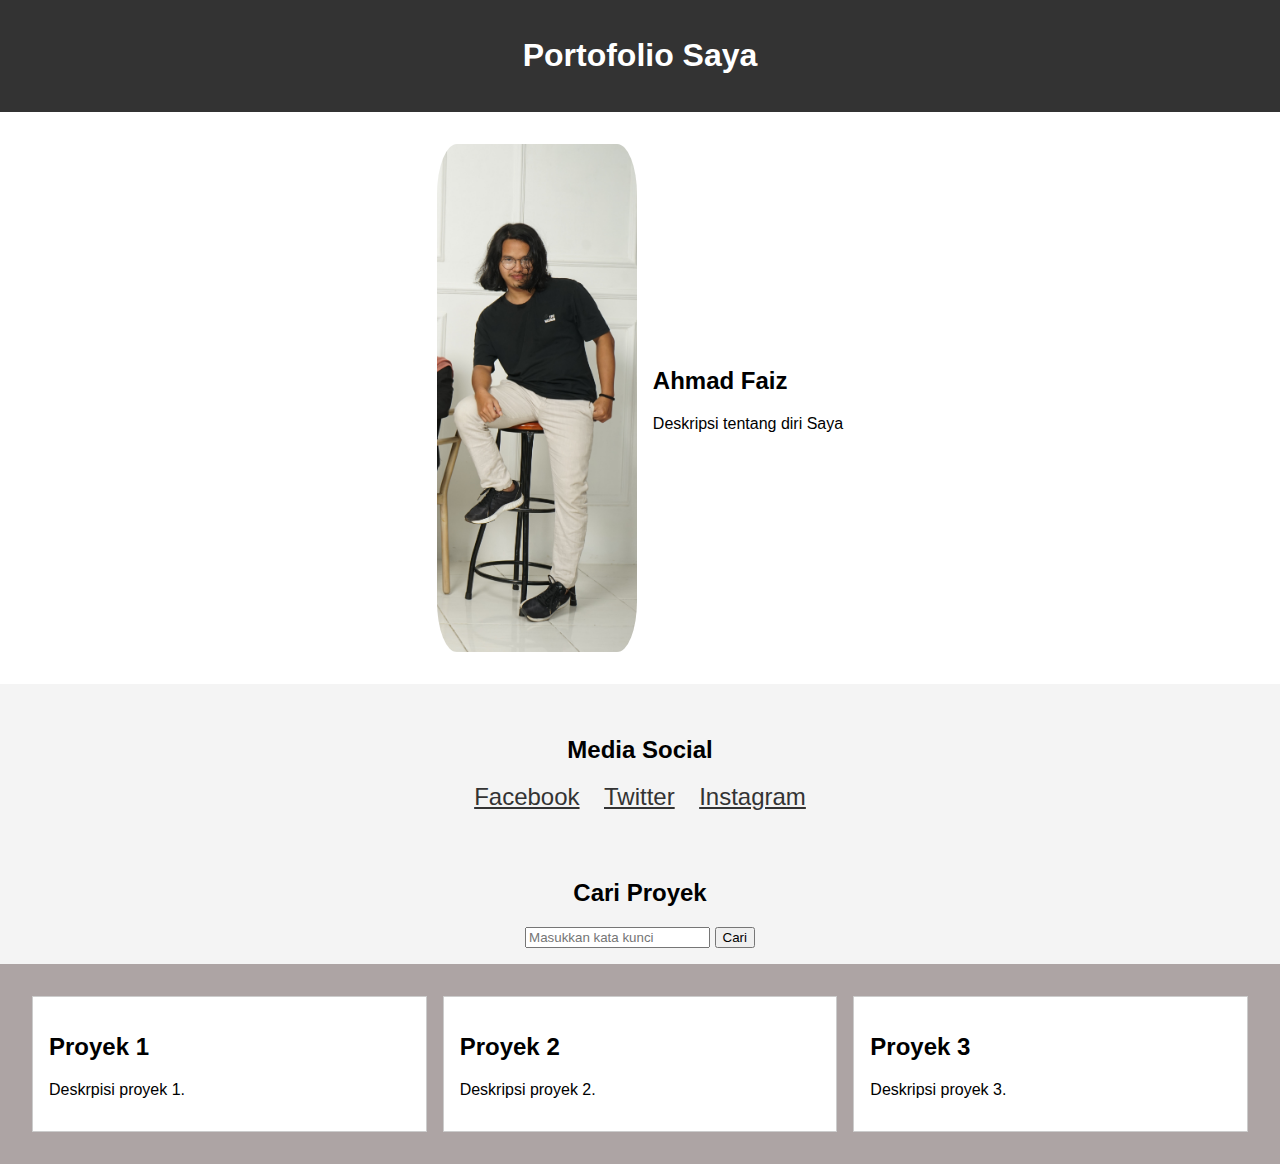
<file: index.html>
<!DOCTYPE html>
<html lang="en">
<head>
    <meta charset="UTF-8">
    <meta name="viewport" content="width=device-width, initial-scale=1.0">
    <title>Portofolio Saya</title>
    <link href="./assets/css/style.css" rel="stylesheet" type="text/css">
</head>
<body>
    <header>
        <h1>Portofolio Saya</h1>
    </header>
    <section class="profile">
        <img src="./assets/images/DSC00895.jpg" alt="Foto profil">
        <div class="profil-info">
            <h2>Ahmad Faiz</h2>
            <p>Deskripsi tentang diri Saya</p>
        </div>
    </section>
    <section class="social-media">
        <h2>Media Social</h2>
        <a href="https://wwww.facebook.com/">Facebook</a>
        <a href="https://wwww.twitter.com/">Twitter</a>
        <a href="https://wwww.instagram.com/">Instagram</a>
    </section>
    <!-- Section portofolio -->
    <section class="search-form">
        <h2>Cari Proyek</h2>
        <form action="#">
            <input type="text" name="search" placeholder="Masukkan kata kunci">
            <button type="submit">Cari</button>
        </form>
    </section>
    <div class="container" id="portofolioContainer">
        <!-- List portofolio akan ditambahkan oleh JavaScript di sini -->
    </div>
</body>
<script src="./assets/js/index.js"></script>
</html>
</file>
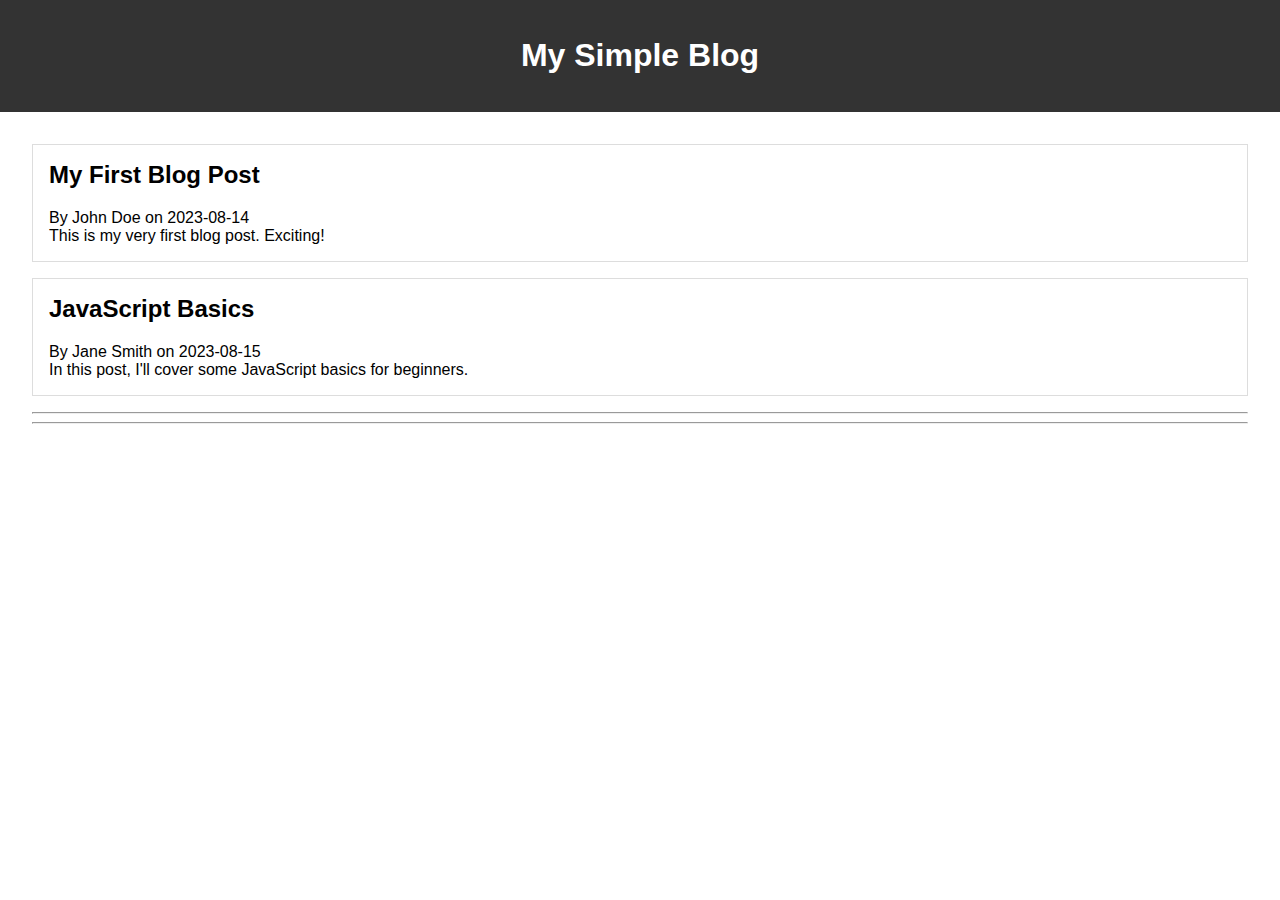
<file: blogs.html>
<!DOCTYPE html>
<html lang="en">
<head>
    <meta charset="UTF-8">
    <meta name="viewport" content="width=device-width, initial-scale=1.0">
    <title>Simple Blog Page</title>
    <link href="./assets/css/blogs.css" rel="stylesheet" type="text/css">
</head>
<body>
    <header>
        <h1>My Simple Blog</h1>
    </header>
    <main>
        <section id="blog-list">
            <!-- Blog posts will be dynamically generated here -->
        </section>
        <hr>
        <section id="blog-detail">
            <!-- Blog details will be displayed here -->
        </section>
        <hr>
    </main>
</body>
<script src="./assets/js/blogs.js"></script>
</html>
</file>
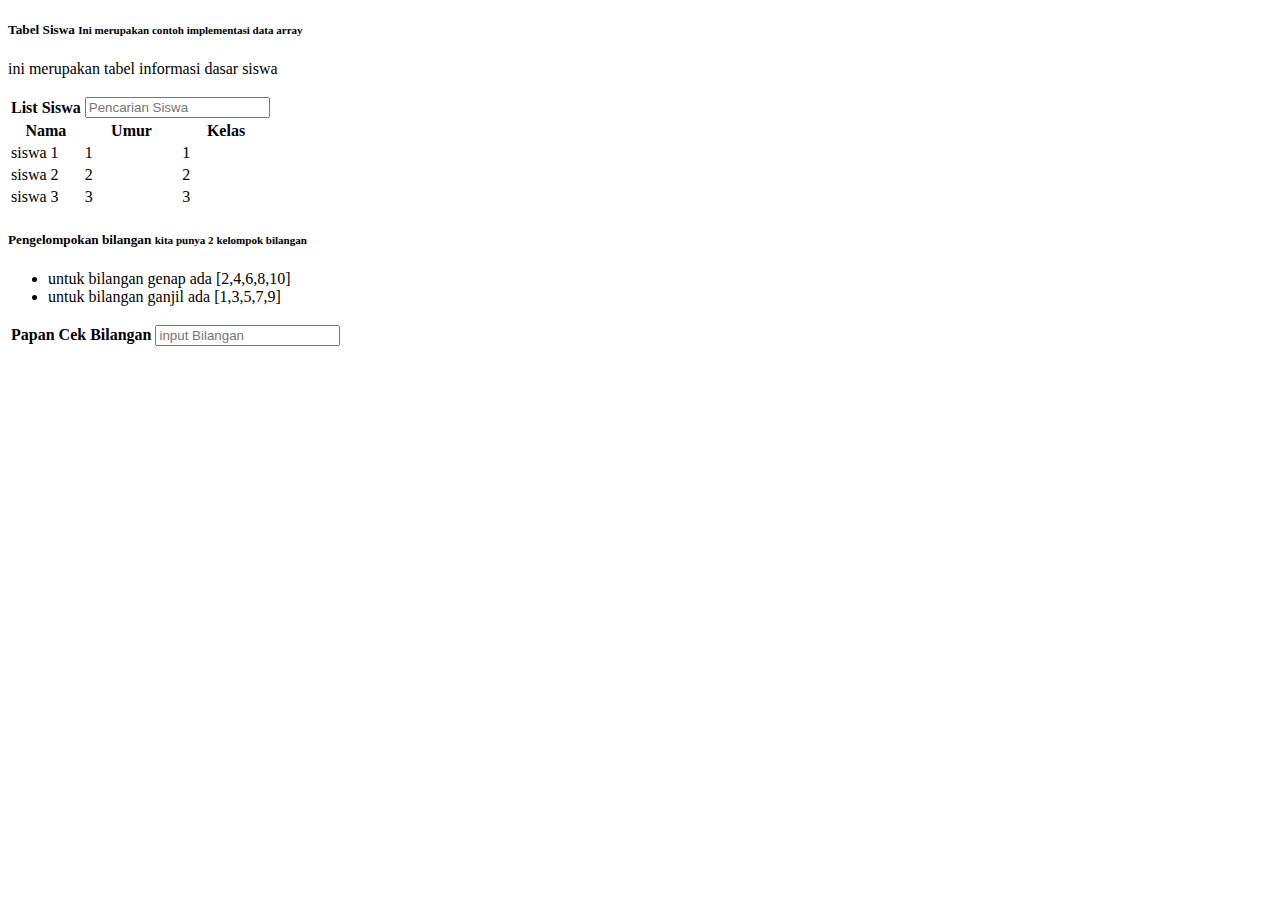
<file: latihan-js.html>
<!DOCTYPE html>
<html lang="en">
<head>
    <meta charset="UTF-8">
    <meta name="viewport" content="width=device-width, initial-scale=1.0">
    <title>Document</title>

    <!-- Bootstrap CSS -->
<link href="https://cdn.jsdelivr.net/npm/bootstrap@5.0.2/dist/css/bootstrap.min.css" rel="stylesheet"
integrity="sha384-EVSTQN3/azprG1Anm3QDgpJLIm9Nao0Yz1ztcQTwFspd3yD65VohhpuuCOmLASjC" crossorigin="anonymous">


</head>
<body>

    <div class="container-fluid pt-1">
        <div class="row mb-1 mt-1">
            <div class="col-md-12">
                <div class="card">
                    <div class="card-body">
                        <h5 class="card-title"> Tabel Siswa <small class="text-muted">Ini merupakan contoh implementasi  data array</small></h5>
                        <p class="card-text">ini merupakan tabel  informasi dasar siswa</p>
                    </div>
                </div>
            </div>
        </div>
        <div class="row">
            <div class="col-md-12">
                <table class="table table-bordered" id="table-siswa">
                    <thead>
                        <tr>
                            <th>List Siswa</th>
                            <th colspan="2">
                                <div class="input-group">
                                    <input type="text" class="form-control" class="input-search-siswa"                  
                                            aria-label="Sizing example imput" placeholder="Pencarian Siswa"
                                            aria-describedby="InputGroup-sizing-default">
                                </div>
                            </th>
                        </tr>
                        <tr>
                            <th scope="col">Nama</th>
                            <th scope="col">Umur</th>
                            <th scope="col">Kelas</th>
                        </tr>
                    </thead>
                    <tbody>
                    </tbody>
                </table>
            </div>
        </div>
    </div>

    <div class="container-fluid pt-1">
        <div class="row mb-1 mt-1">
            <div class="col-md-12">
                <div class="card">
                    <div class="card-body">
                        <h5 class="card-title">Pengelompokan bilangan <small class="text-muted"> kita punya 2 kelompok bilangan</small></h5>
                        <ul class="card-text">
                            <li>untuk bilangan genap ada [2,4,6,8,10]</li>
                            <li>untuk bilangan ganjil ada [1,3,5,7,9]</li>
                        </ul>
                    </div>
                </div>
            </div>
        </div>
        <!--Table-->
        <div class="row">
            <div class="col-md-12">
                <table class="table table-bordered" id="table-bilangan">
                    <thead>
                        <tr>
                            <th>Papan Cek Bilangan</th>
                            <th>
                                <div class="input-group">
                                    <input type="number" class="form-control" id="input-bilangan"
                                        aria-label="Sizing example input" placeholder="input Bilangan"
                                        aria-describedby="InputGroup-sizing-default">
                                </div>
                            </th>
                        </tr>
                    </thead>
                    <tbody>

                    </tbody>
                </table>
            </div>
        </div>
    </div>
    
</body>
<!-- Jquery -->
<script src="https://ajax.googleapis.com/ajax/libs/jquery/3.6.0/jquery.min.js"></script>

<script>
    let data_siswa = [
        {
            "name"  : "siswa 1",
            "class" : "1",
            "age"   : 1
        },
        {
            "name"  : "siswa 2",
            "class" : "2",
            "age"   : 2
        },
        {
            "name"  : "siswa 3",
            "class" : "3",
            "age"   : 3
        }
    ];

    function setTableRow() {
        for (const siswa of data_siswa) {
            $("#table-siswa tbody").append(`<tr><td>${siswa.name}</td><td>${siswa.age}</td><td>${siswa.class}</td></tr>`);
        }
    };

    setTableRow();

    function find(name) {
        $("#table-siswa tbody").empty();

        if (name) {
            const siswa = data_siswa.find(function findName(data){
                if (data.name == name) {
                    return data;
                }
            })

            if (siswa) {
                $("#table-siswa tbody").append(`<tr><td>${siswa.name}</td><td>${siswa.age}</td><td>${siswa.class}</td></tr>`);
            } else {
                $("#table-siswa tbody").append(`<tr><td colspan="3">Siswa <b>${name}</b> tidak di temukan!</td></tr`);
            }
        } else {
            setTableRow();
        }
    }

    $(document).ready(function () {
        $("input").keyup(function () {
            const name = $("input").val();
            find (name);
        })

        $("input#input-bilangan").keyup(function() {
            const number = $("input#input-bilangan").val();
            $("#table-bilangan tbody").empty();
            if (number) {
                if (genap.includes(parseInt(number))) {
                    $("#table-bilangan tbody").append(`<tr><td colspan ="2"> <h4><span class"badge bg-success">${number} adalah bilangan genap </span></h4></td></tr>`);
                } else if (ganjil.includes(parseInt(number))) {
                    $("#table-bilangan tbody").append(`<tr><td colspan ="2"> <h4><span class"badge bg-info">${number} adalah bilangan ganjil </span></h4></td></tr>`);
                } else {
                    $("#table-bilangan tbody").append(`<tr><td colspan ="2"> <h4><span class"badge bg-warning">maaf untuk ${number} tidak termasuk kriteria </span></h4></td></tr>`);
                }
            }
        })
    })

    const genap = [2, 4, 6, 8, 10];
    const ganjil = [1, 3, 5, 7, 9];

</script>

</html>
</file>
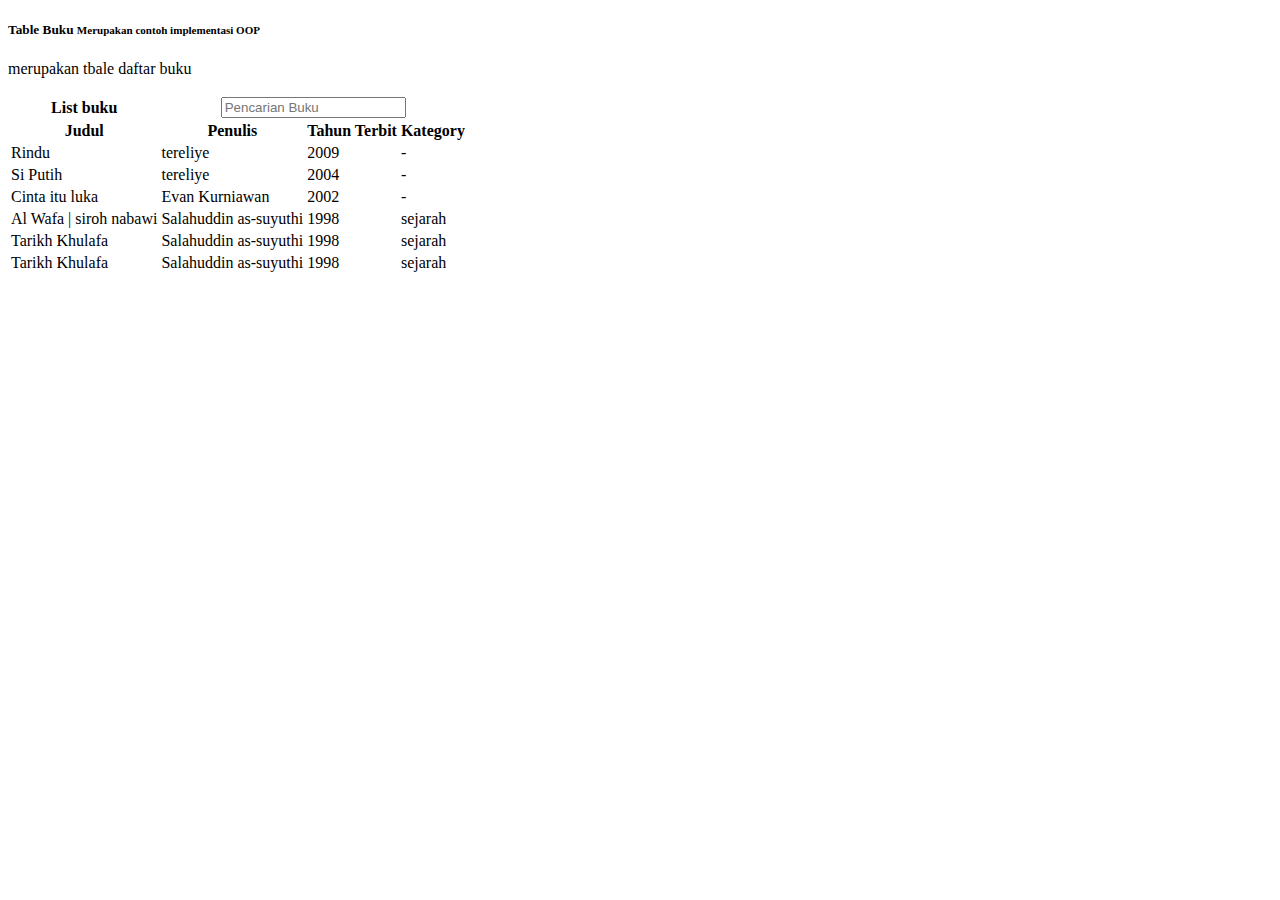
<file: oop-2.html>
<!DOCTYPE html>
<html lang="en">

<head>
    <meta charset="UTF-8">
    <meta name="viewport" content="width=device-width, initial-scale=1.0">
    <link href="https://cdn.jsdelivr.net/npm/bootstrap@5.0.2/dist/css/bootstrap.min.css" rel="stylesheet"
        integrity="sha384-EVSTQN3/azprG1Anm3QDgpJLIm9Nao0Yz1ztcQTwFspd3yD65VohhpuuCOmLASjC" crossorigin="anonymous">

    <title>Hello</title>
</head>

<body>
    <div class="container is-fluid pt-1">
        <div class="row mb-1 mt-1">
            <div class="col-md-12">
                <div class="card">
                    <div class="card-body">
                        <h5 class="card-title">Table Buku <small class="text-muted">Merupakan contoh 
                            implementasi OOP </small></h5>
                        <p class="card-text">merupakan tbale daftar buku</p>
                    </div>
                </div>
            </div>
        </div>
        <dix class="row">
            <div class="col-md-12">
                <table class="table table-bordered" id="table-book">
                    <thead>
                        <tr>
                            <th>List buku</th>
                            <th colspan="3">
                                <div class="input-group">
                                    <input type="text" class="form-control" id="input-search-book" 
                                    aria-label="sizing example input" placeholder="Pencarian Buku"
                                    aria-describedby="inputGroup-sizing-default" >
                                </div>
                            </th>
                        </tr>
                        <tr>
                            <th scope="col">Judul</th>
                            <th scope="col">Penulis</th>
                            <th scope="col">Tahun Terbit</th>
                            <th scope="col">Kategory</th>
                        </tr>
                    </thead>
                    <tbody>

                    </tbody>
                </table>

            </div>
        </dix>
    </div>
</body>
<script src="https://ajax.googleapis.com/ajax/libs/jquery/3.6.0/jquery.min.js"></script>
<script src="./assets//js/oop-2.js"></script>
</html>
</file>
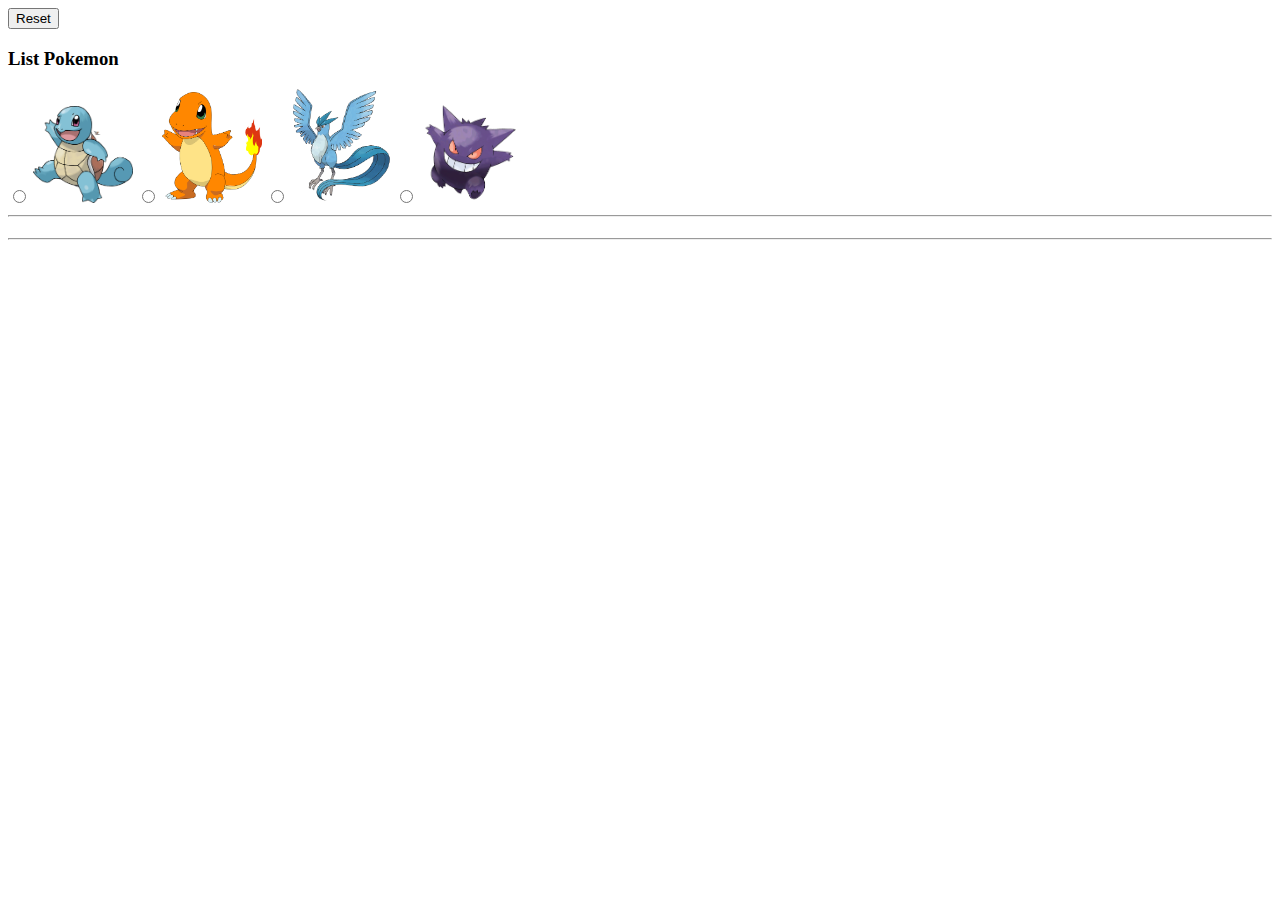
<file: pokemon.html>
<!DOCTYPE html>
<html lang="en">
<head>
    <meta charset="UTF-8">
    <meta name="viewport" content="width=device-width, initial-scale=1.0">

    <!--Bootstrap CSS-->
    <link href="https://cdn.jsdelivr.net/npm/bootstrap@5.0.2/dist/css/bootstrap.min.css" rel="stylesheet"
        integrity="sha384-EVSTQN3/azprG1Anm3QDgpJLIm9Nao0Yz1ztcQTwFspd3yD65VohhpuuCOmLASjC" crossorigin="anonymous">

    <title>Dunia Pokemon</title>
</head>
<body>
    <!-- excercise 1-->
    <div class="container-fluid pt-1">
        <div class="row mb-1 mt-1">
            <div class="col-md-3"></div>
            <div class="col-md-6">
                <button class="btn btn-info btn-sm mb-2" id="btn-reset" type="reset">Reset</button>
                <h3 class="fw-light">List Pokemon</h3>
                <div class="btn-group shadow-lg p-3 bg-body rounded" role="group"
                    aria-label="Basic radio toggle button group">
                    <input type="radio" class="btn-check" name="btnradio" name="input-pokemon-1" value="pokemon_air" id="pokemon1" autocomplete=" off">
                    <label for="pokemon1" class="btn btn-outline-primary">
                        <img src="./assets/DOM/pokemon_air.webp" width="100px" alt="">
                    </label>
                    <input type="radio" class="btn-check" name="btnradio" id="pokemon2" autocomplete=" off">
                    <label for="pokemon2" class="btn btn-outline-primary">
                        <img src="./assets/DOM/pokemon_api.webp" width="100ox" alt="">
                    </label>
                    <input type="radio" class="btn-check" name="btnradio" id="pokemon3" autocomplete=" off">
                    <label for="pokemon3" class="btn btn-outline-primary">
                        <img src="./assets/DOM/pokemon_angin.webp" width="100px" alt="">
                    </label>
                    <input type="radio" class="btn-check" name="btnradio" id="pokemon4" autocomplete=" off">
                    <label for="pokemon4" class="btn btn-outline-primary">
                        <img src="./assets/DOM/pokemon_jahat.webp" width="100ox" alt="">
                    </label>
                </div>
                <hr>
                <h1 class="fw-light" id="pokemon-result"></h1>
                <hr>
            </div>
            <div class="col-md-3"></div>
        </div>
    </div>
</body>
<script>
    class Pokemon {
    reset() {
        window.location.reload()
    }

    showPokemonApi () {
        const pokemon_result = document.getElementById('pokemon-result');
        pokemon_result.innerHTML = "";
        pokemon_result.innerHTML = "Aku Pokemon Api";
        pokemon_result.style.color = 'red';
    }

    showPokemonAir () {
        const pokemon_result = document.getElementById('pokemon-result');
        pokemon_result.innerHTML = "";
        pokemon_result.innerHTML = "Aku Pokemon Air";
        pokemon_result.style.color = 'blue';
    }

    showPokemonAngin () {
        const pokemon_result = document.getElementById('pokemon-result');
        pokemon_result.innerHTML = "";
        pokemon_result.innerHTML = "Aku Pokemon Angin";
        pokemon_result.style.color = 'gray';
    }

    showPokemonJahat () {
        const pokemon_result = document.getElementById('pokemon-result');
        pokemon_result.innerHTML = "";
        pokemon_result.innerHTML = "Aku Pokemon Jahat";
        pokemon_result.style.color = 'black';
    }

}

const pokemon = new Pokemon();

const pokemon_air = document.getElementById("pokemon1");
pokemon_air.addEventListener("click", pokemon.showPokemonAir);

const pokemon_api = document.getElementById("pokemon2");
pokemon_api.addEventListener("click", pokemon.showPokemonApi);

const pokemon_angin = document.getElementById("pokemon3");
pokemon_angin.addEventListener("click", event => {
    pokemon.showPokemonAngin()
});

const pokemon_jahat = document.getElementById("pokemon4");
pokemon_jahat.addEventListener("click", pokemon.showPokemonJahat);

const btn_reset = document.getElementById("btn-reset");
btn_reset.addEventListener("click", pokemon.reset);
</script>
</html>
</file>
<file: assets/css/style.css>
body {
    font-family: Arial, sans-serif;
    margin: 0;
    padding: 0;
    background-color: #ada4a4;
  }
  header {
    background-color: #333;
    color: #fff;
    text-align: center;
    padding: 1em;
  }
  .profile {
    display: flex;
    align-items: center;
    justify-content: center;
    padding: 2em;
    background-color: #fff;
  }
  .profile img {
    max-width: 200px;
    border-radius: 10%;
    margin-right: 1em;
  }
  .profile-info {
    text-align: left;
  }
  .container {
    display: grid;
    grid-template-columns: repeat(auto-fit, minmax(250px, 1fr));
    gap: 1em;
    padding: 2em;
  }
  .item {
    border: 1px solid #ccc;
    padding: 1em;
    background-color: #fff;
  }
  .social-media  {
    text-align: center;
    background-color: #f4f4f4;
    padding: 2em;
  }
  .social-media a {
    display: inline-block;
    margin: 0 10px;
    color: #333;
    font-size: 1.5em;
  }
  .search-form {
    text-align: center;
    padding: 1em;
    background-color: #f4f4f4;
  }
</file>
<file: assets/css/blogs.css>
body {
    font-family: Arial, sans-serif;
    margin: 0;
    padding: 0;
}

header {
    background-color: #333;
    color: #fff;
    text-align: center;
    padding: 1rem;
}

main {
    padding: 2rem;
}

.blog-post {
    border: 1px solid #ddd;
    margin-bottom: 1rem;
    padding: 1rem;
}

.blog-post h2 {
    margin-top: 0;
}

.blog-post p {
    margin: 0;
}
</file>
